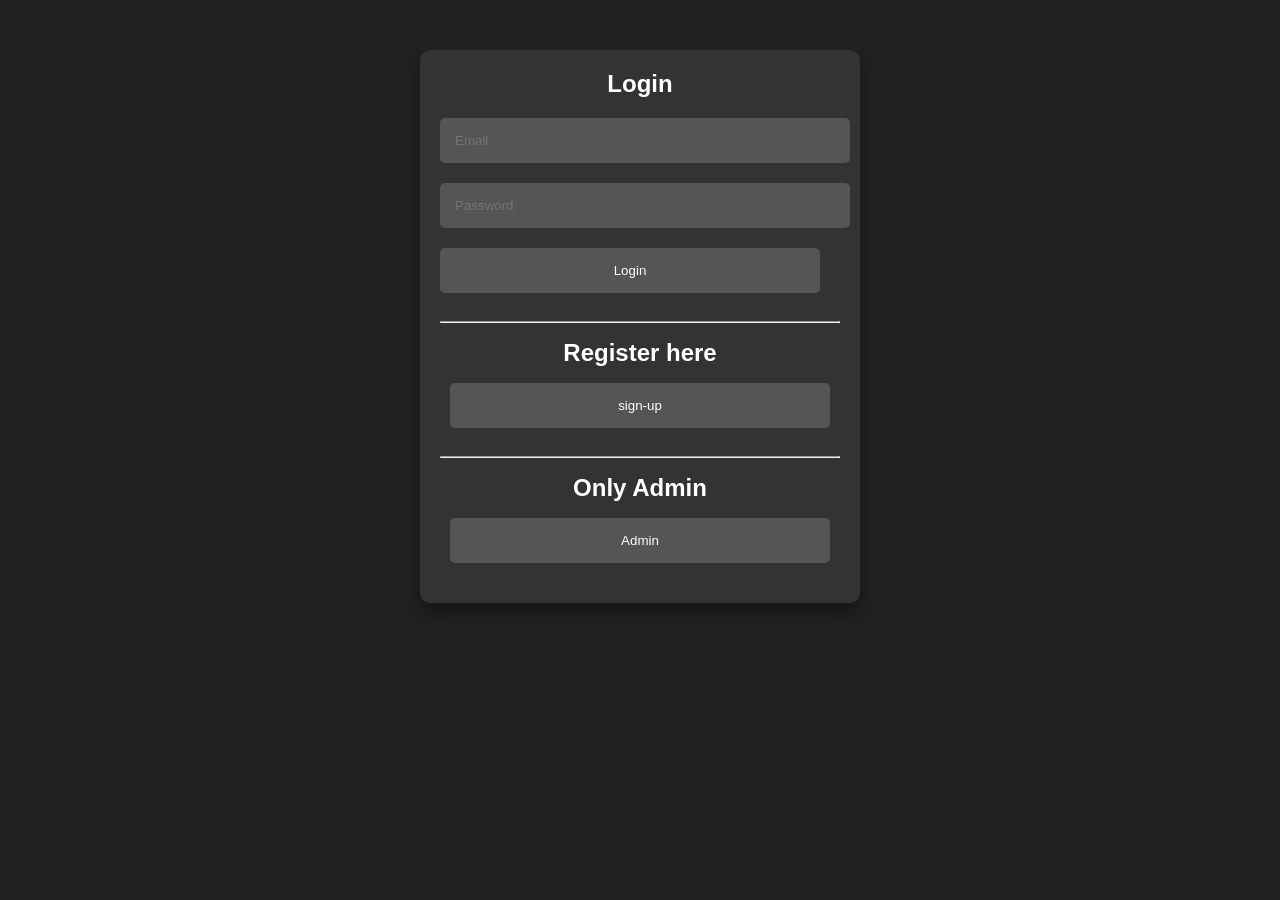
<file: index.html>
<!DOCTYPE html>
<html lang="en">
<head>
    <meta charset="UTF-8">
    <meta name="viewport" content="width=device-width, initial-scale=1.0">
    <title>Login</title>
    <link rel="stylesheet" href="index.css">
</head>
<body>
    <div class="container">
        <div class="row">
            <div class="col">
                <form id="loginForm">
                    <legend>Login</legend>
                    <input type="email" id="loginEmail" placeholder="Email" required><br>
                    <input type="password" id="loginPassword" placeholder="Password" required><br>
                    <button type="submit">Login</button>
                    <div id="loginMessage"></div>
                </form>
                <hr>
                <div class="container1">
                    <h1>Register here</h1>
                    <a href="./register.html" target="_blank"><button id="signup">sign-up</button></a>
                    <hr>
                    <h1>Only Admin</h1>
                    <a href="./admin.html" target="_blank"><button id="admin">Admin</button></a>
                </div>
            </div>
        </div>
    </div>
    <script src="index.js"></script>
</body>

</html>
</file>
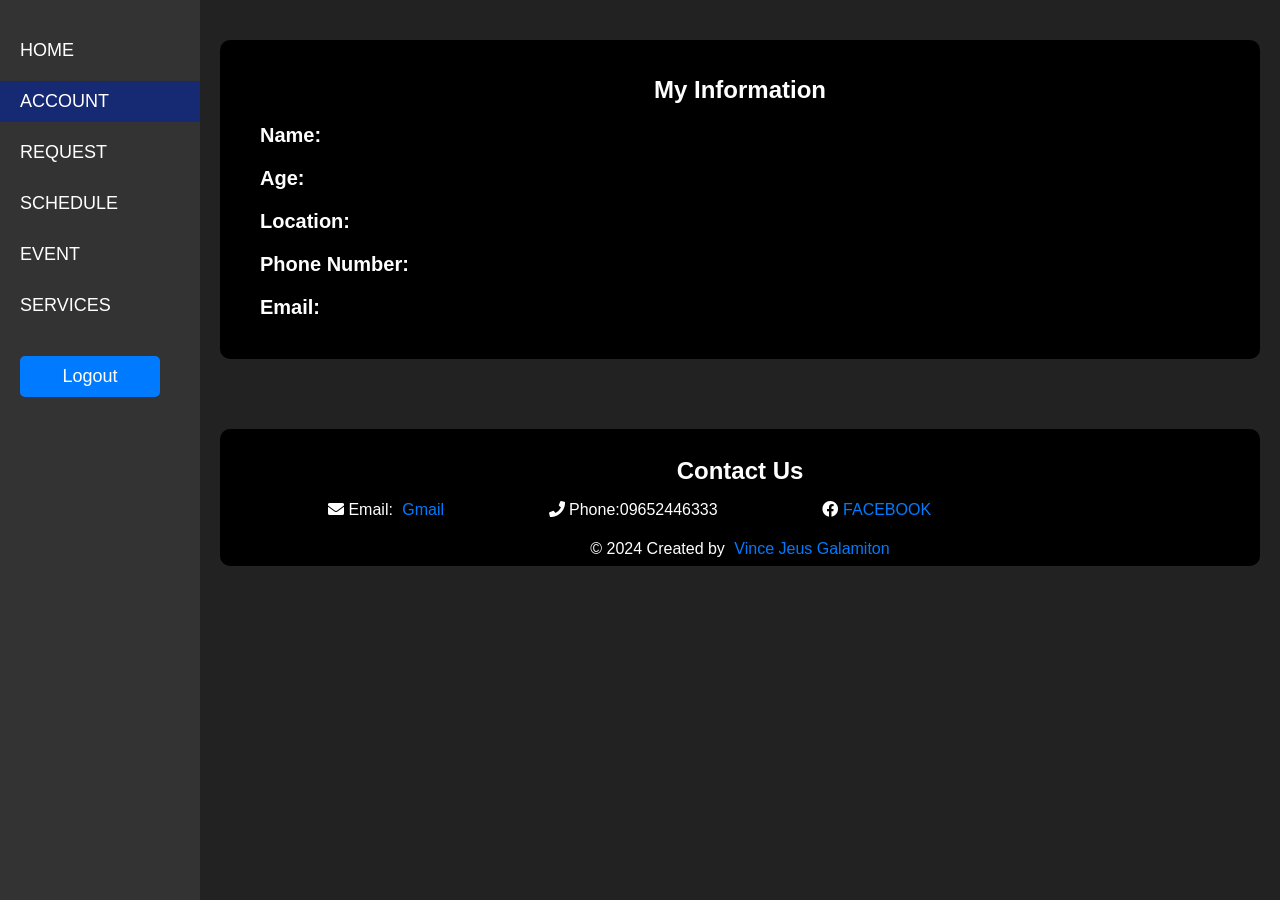
<file: account.html>
<!DOCTYPE html>
<html lang="en">

<head>
    <meta charset="UTF-8">
    <meta name="viewport" content="width=device-width, initial-scale=1.0">
    <title>Account</title>
    <link rel="stylesheet" href="index.css">
    <link rel="stylesheet" href="https://cdnjs.cloudflare.com/ajax/libs/font-awesome/5.15.4/css/all.min.css">
</head>

<body>
    <div class="side-nav">
        <a href="#" id="homeBtn" class="nav-link ">HOME</a>
        <a href="#" id="accountBtn" class="nav-link active">ACCOUNT</a>
        <a href="#" id="requestBtn" class="nav-link">REQUEST</a>
        <a href="#" id="scheduleBtn" class="nav-link">SCHEDULE</a>
        <a href="#" id="eventBtn" class="nav-link">EVENT</a>
        <a href="#" id="servicesBtn" class="nav-link">SERVICES</a>
        <a href="#" id="logoutBtn" class="nav-link logout">Logout</a>
    </div>

    <div class="content">
        <div class="content-information">
            <h1 class="information">My Information</h1>
            <div class="details">
                <label for="name" class="MyName">Name:</label>
                <span id="name"></span>
            </div>
            <div class="details">
                <label for="age" class="MyAge">Age:</label>
                <span id="age"></span>
            </div>
            <div class="details">
                <label for="location" class="MyLocation">Location:</label>
                <span id="location"></span>
            </div>
            <div class="details">
                <label for="phoneNumber" class="MyNumber">Phone Number:</label>
                <span id="phoneNumber"></span>
            </div>
            <div class="details">
                <label for="email" class="MyEmail">Email:</label>
                <span id="email"></span>
            </div>
        </div>
        <div class="contact-section">
            <h2 class="contactus">Contact Us</h2>
            <ul>
                <li><i class="fas fa-envelope"></i> Email: <a href="mailto:galamiton.vincejeus@gmail.com"
                        target="_blank">Gmail</a></li>
                <li><i class="fas fa-phone"></i> Phone:09652446333</li>
                <li><i class="fab fa-facebook"></i><a href="https://www.facebook.com/profile.php?id=100092391802135"
                        target="_blank">FACEBOOK</a></li>
            </ul>
            <div class="footer-content">
                <p class="year">&copy; 2024 Created by <a href="https://www.facebook.com/Darkcrow13/" class="link" target="_blank">Vince Jeus Galamiton</a></p>
        </div>
    </div>
    <script src="account.js"></script>
    <script src="home.js"></script>
</body>

</html>
</file>
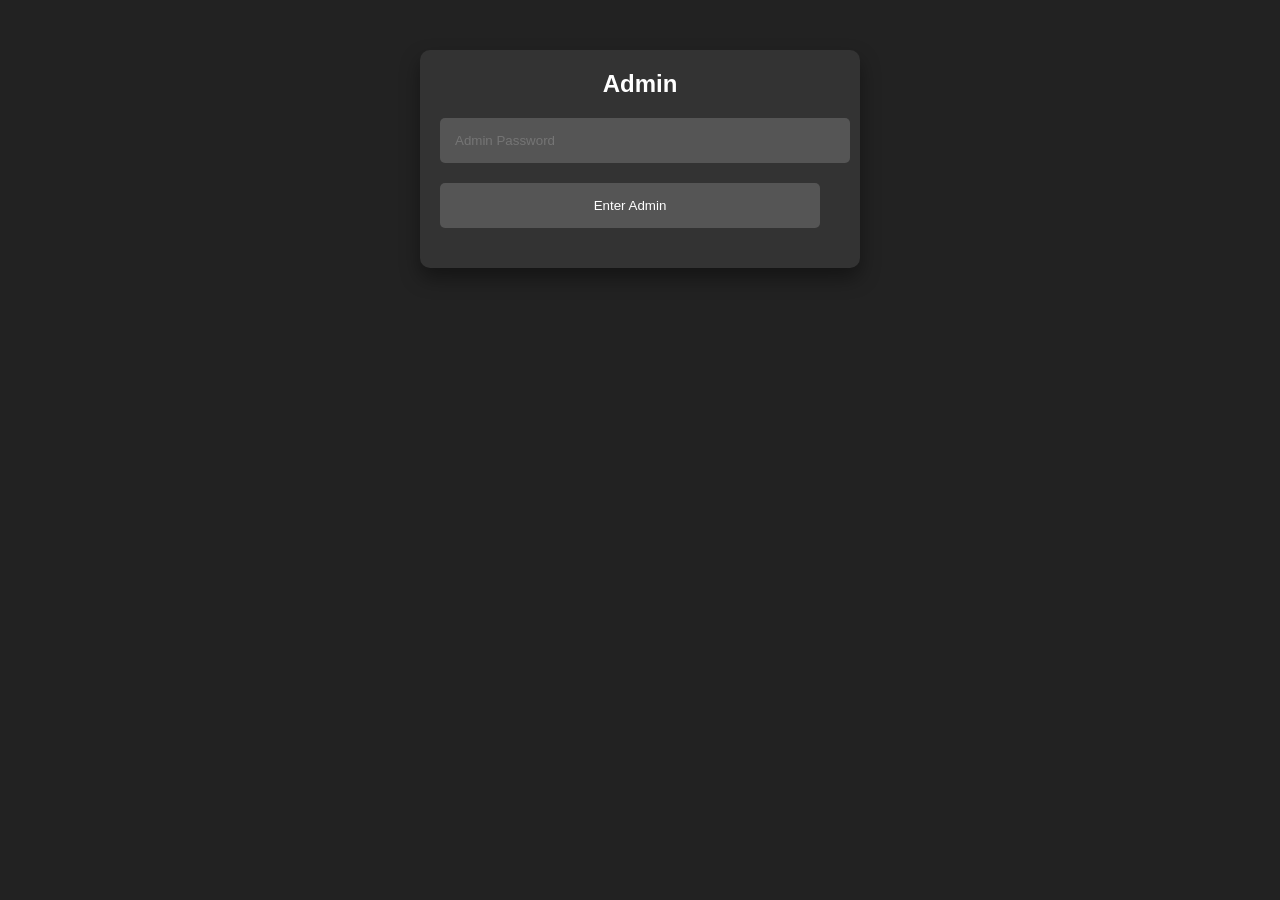
<file: admin.html>
<!DOCTYPE html>
<html lang="en">
<head>
    <meta charset="UTF-8">
    <meta name="viewport" content="width=device-width, initial-scale=1.0">
    <title>Admin</title>
    <link rel="stylesheet" href="index.css">
</head>
<body>
    <div class="container">
        <div class="row">
            <div class="col">
                <form id="adminForm">
                    <legend>Admin</legend>
                    <input type="password" id="adminPassword" placeholder="Admin Password" required><br>
                    <button type="submit">Enter Admin</button>
                </form>
            </div>
        </div>
    </div>
    
    <script src="admin.js"></script>
</body>
</html>
</file>
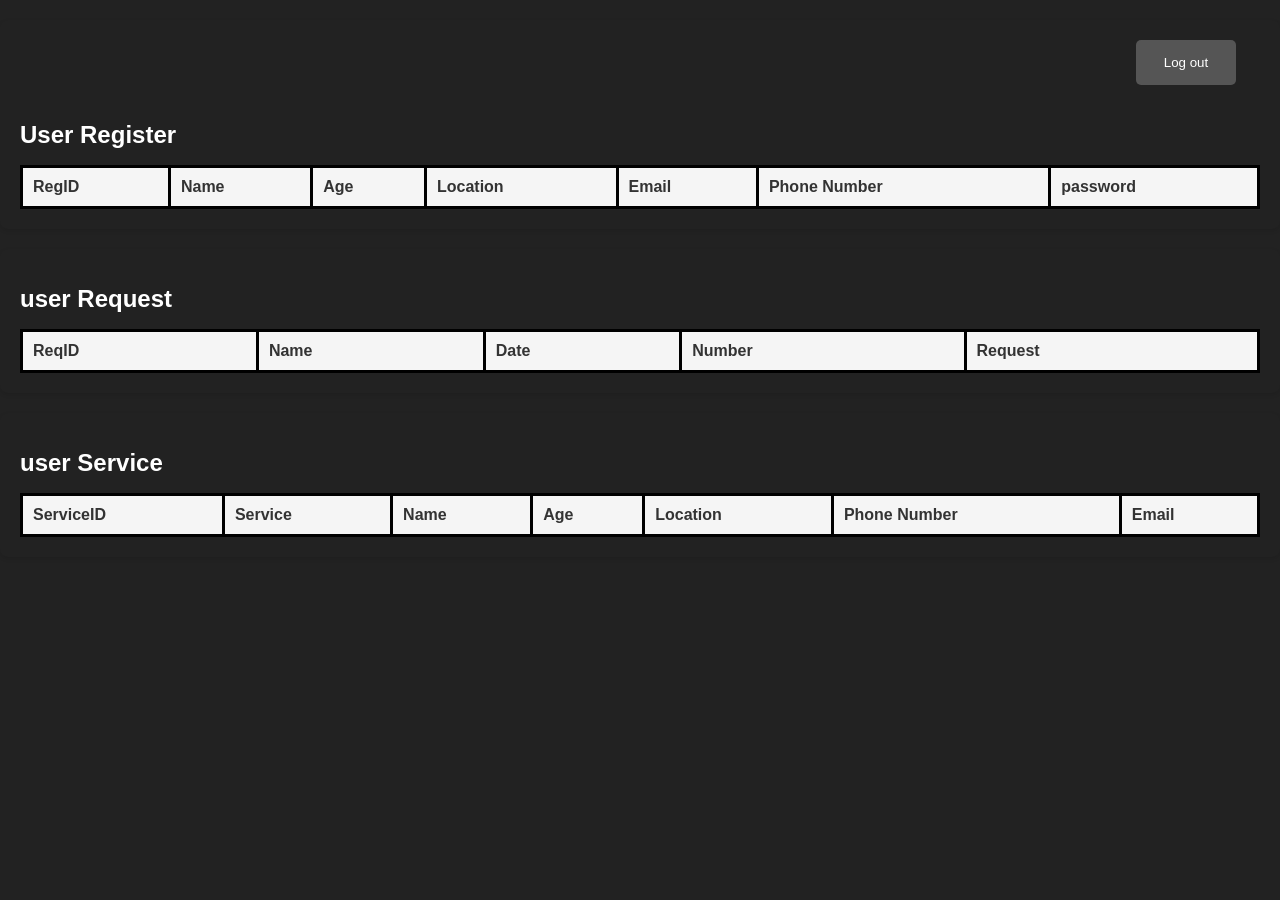
<file: adminform.html>
<!DOCTYPE html>
<html lang="en">

<head>
    <meta charset="UTF-8">
    <meta name="viewport" content="width=device-width, initial-scale=1.0">
    <title>Admin Panel</title>
    <link rel="stylesheet" href="index.css">
</head>

<body>
    <div class="table-container">
            <button class="logout" id="logoutBtn">Log out</button>
        <h1>User Register</h1>
        <table id="user-register">
            <thead>
                <tr>
                    <th>RegID</th>
                    <th>Name</th>
                    <th>Age</th>
                    <th>Location</th>
                    <th>Email</th>
                    <th>Phone Number</th>
                    <th>password</th>
                </tr>
            </thead>
            <tbody>

            </tbody>
        </table>
    </div>

    <div class="table-container">
        <h1>user Request</h1>
        <table id="user-request">
            <thead>
                <tr>
                    <th>ReqID</th>
                    <th>Name</th>
                    <th>Date</th>
                    <th>Number</th>
                    <th>Request</th>
                </tr>
            </thead>
            <tbody>

            </tbody>
        </table>
    </div>

    <div class="table-container">
        <h1>user Service</h1>
        <table id="user-service">
            <thead>
                <tr>
                    <th>ServiceID</th>
                    <th>Service</th>
                    <th>Name</th>
                    <th>Age</th>
                    <th>Location</th>
                    <th>Phone Number</th>
                    <th>Email</th>
                </tr>
            </thead>
            <tbody>

            </tbody>
        </table>
    </div>

    <script src="adminform.js"></script>
</body>

</html>
</file>
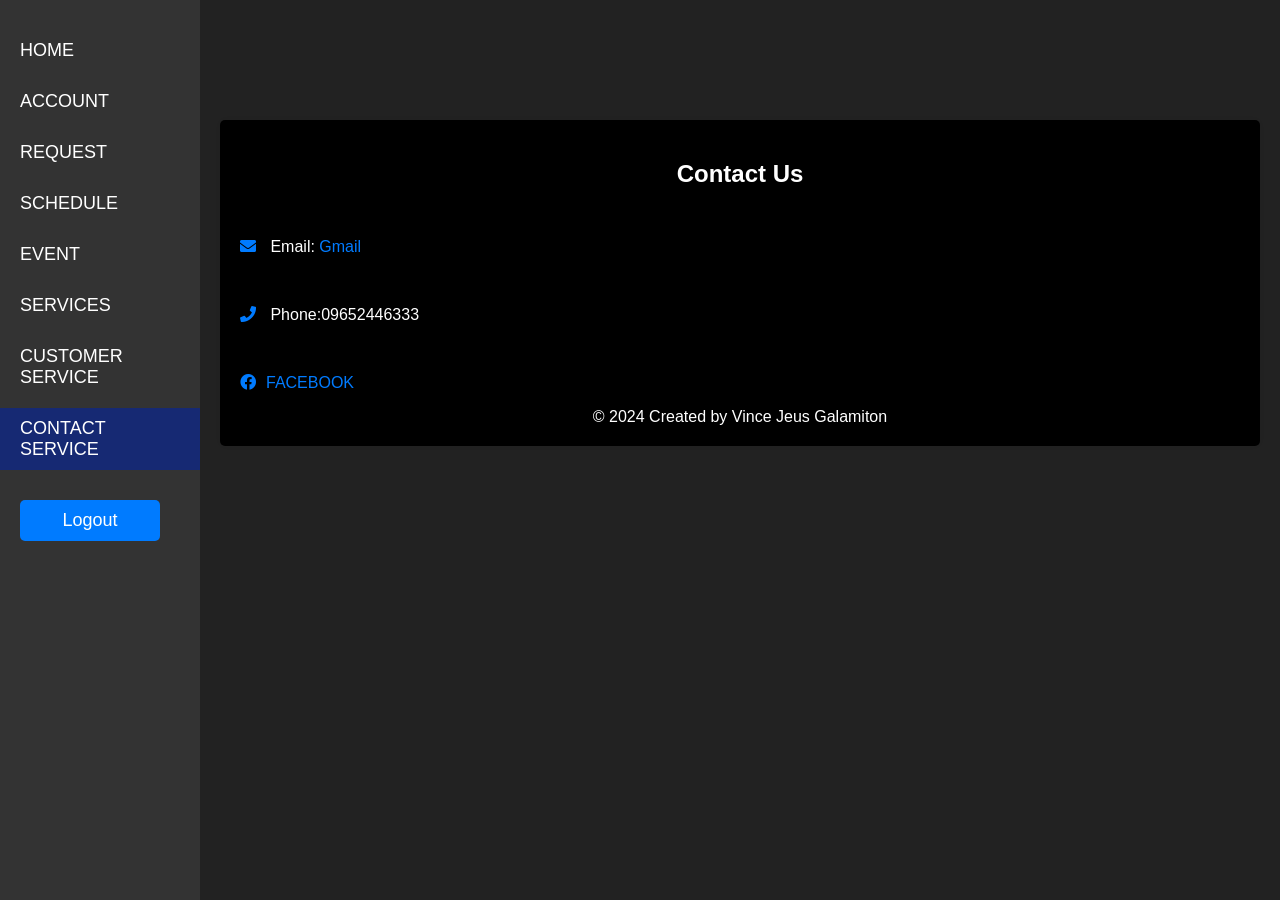
<file: contactservice.html>
<!DOCTYPE html>
<html lang="en">

<head>
    <meta charset="UTF-8">
    <meta name="viewport" content="width=device-width, initial-scale=1.0">
    <title>Service</title>
    <link rel="stylesheet" href="index.css">
    <link rel="stylesheet" href="https://cdnjs.cloudflare.com/ajax/libs/font-awesome/5.15.4/css/all.min.css">
</head>

<body>
    <div class="side-nav">
        <a href="#" id="homeBtn" class="nav-link ">HOME</a>
        <a href="#" id="accountBtn" class="nav-link">ACCOUNT</a>
        <a href="#" id="requestBtn" class="nav-link">REQUEST</a>
        <a href="#" id="scheduleBtn" class="nav-link">SCHEDULE</a>
        <a href="#" id="eventBtn" class="nav-link">EVENT</a>
        <a href="#" id="servicesBtn" class="nav-link">SERVICES</a>
        <a href="#" id="customerBtn" class="nav-link ">CUSTOMER SERVICE</a>
        <a href="#" id="contactBtn" class="nav-link active" >CONTACT SERVICE</a>
        <a href="#" id="logoutBtn" class="nav-link logout">Logout</a>
    </div>

    <div class="content">
       

        <div class="contact-section1">
            <h2>Contact Us</h2>
            <ul class="contact-service">
                <li><i class="fas fa-envelope"></i> Email: <a href="mailto:galamiton.vincejeus@gmail.com"
                        target="_blank">Gmail</a></li>
                <li><i class="fas fa-phone"></i> Phone:09652446333</li>
                <li><i class="fab fa-facebook"></i><a href="https://www.facebook.com/profile.php?id=100092391802135"
                        target="_blank">FACEBOOK</a></li>
            </ul>
            <div class="footer-content">
                <p class="year">&copy; 2024 Created by <a href="https://www.facebook.com/Darkcrow13/" class="link" target="_blank">Vince Jeus Galamiton</a></p>
        </div>
    </div>
    <div id="modal" class="modal">
        <div class="modal-content">
            <span class="close">&times;</span>
            <p id="confirmationMessage"></p>
        </div>
    </div>

    <script src="home1.js"></script>
</body>

</html>
</file>
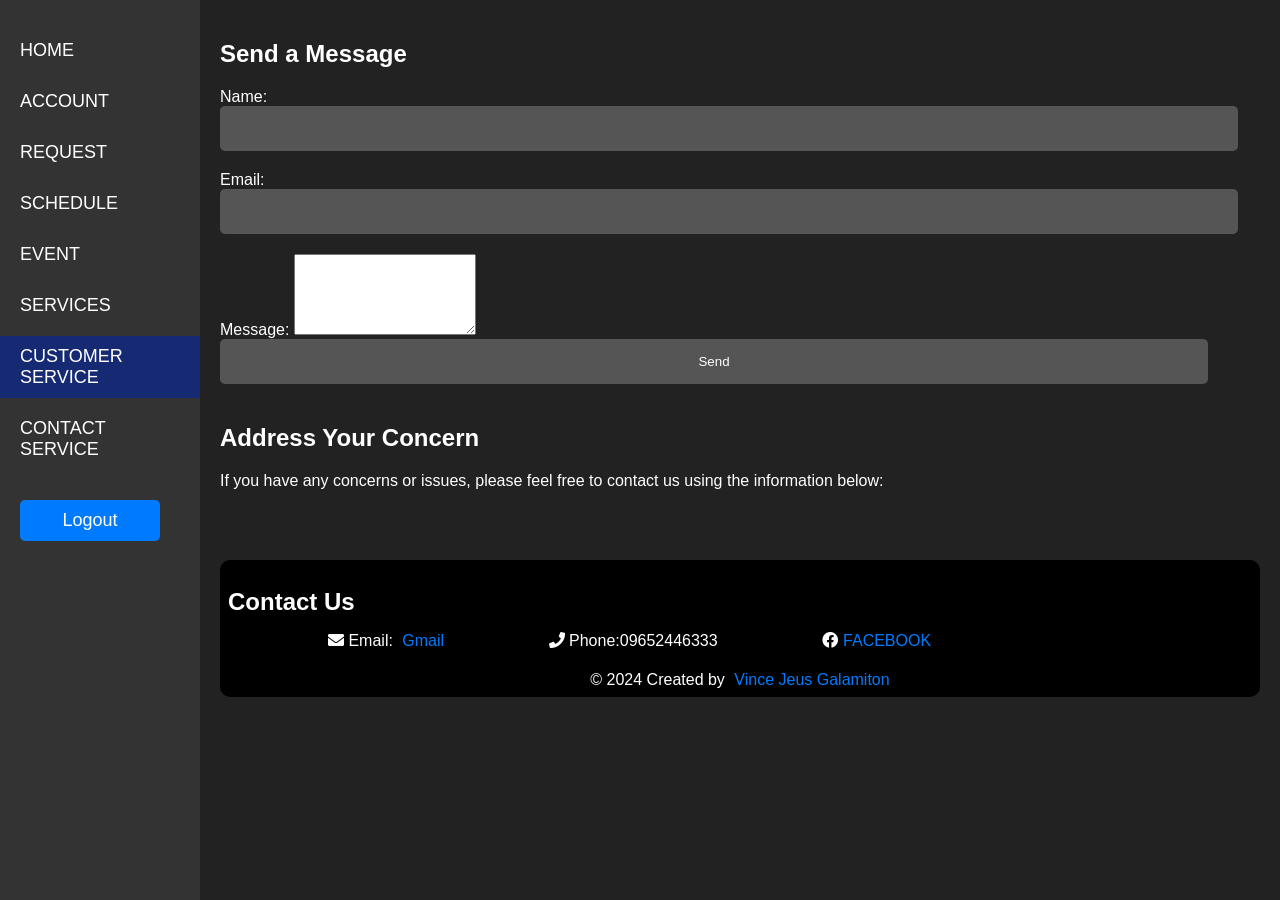
<file: customerservice.html>
<!DOCTYPE html>
<html lang="en">

<head>
    <meta charset="UTF-8">
    <meta name="viewport" content="width=device-width, initial-scale=1.0">
    <title>Service</title>
    <link rel="stylesheet" href="index.css">
    <link rel="stylesheet" href="https://cdnjs.cloudflare.com/ajax/libs/font-awesome/5.15.4/css/all.min.css">
</head>

<body>
    <div class="side-nav">
        <a href="#" id="homeBtn" class="nav-link ">HOME</a>
        <a href="#" id="accountBtn" class="nav-link">ACCOUNT</a>
        <a href="#" id="requestBtn" class="nav-link">REQUEST</a>
        <a href="#" id="scheduleBtn" class="nav-link">SCHEDULE</a>
        <a href="#" id="eventBtn" class="nav-link">EVENT</a>
        <a href="#" id="servicesBtn" class="nav-link">SERVICES</a>
        <a href="#" id="customerBtn" class="nav-link active">CUSTOMER SERVICE</a>
        <a href="#" id="contactBtn" class="nav-link " >CONTACT SERVICE</a>
        <a href="#" id="logoutBtn" class="nav-link logout">Logout</a>
    </div>

    <div class="content">
        <main>
            <h2>Send a Message</h2>
            <form id="contact-form" class="message-form"> 
                <label for="name">Name:</label>
                <input type="text" id="name" name="name" required>
                <label for="email">Email:</label>
                <input type="email" id="email" name="email" required>
                <label for="message">Message:</label> 
                <textarea id="message" name="message" rows="5" required></textarea>
                <button type="submit">Send</button>
            </form>
            <h2>Address Your Concern</h2>
            <p>If you have any concerns or issues, please feel free to contact us using the information below:</p>
        </main>

        <div class="contact-section">
            <h2>Contact Us</h2>
            <ul>
                <li><i class="fas fa-envelope"></i> Email: <a href="mailto:galamiton.vincejeus@gmail.com"
                        target="_blank">Gmail</a></li>
                <li><i class="fas fa-phone"></i> Phone:09652446333</li>
                <li><i class="fab fa-facebook"></i><a href="https://www.facebook.com/profile.php?id=100092391802135"
                        target="_blank">FACEBOOK</a></li>
            </ul>
            <div class="footer-content">
                <p class="year">&copy; 2024 Created by <a href="https://www.facebook.com/Darkcrow13/" class="link" target="_blank">Vince Jeus Galamiton</a></p>
        </div>
    </div>
    <div id="modal" class="modal">
        <div class="modal-content">
            <span class="close">&times;</span>
            <p id="confirmationMessage"></p>
        </div>
    </div>

    <script src="home1.js"></script>
    <script src="customerservice.js"></script>
</body>

</html>
</file>
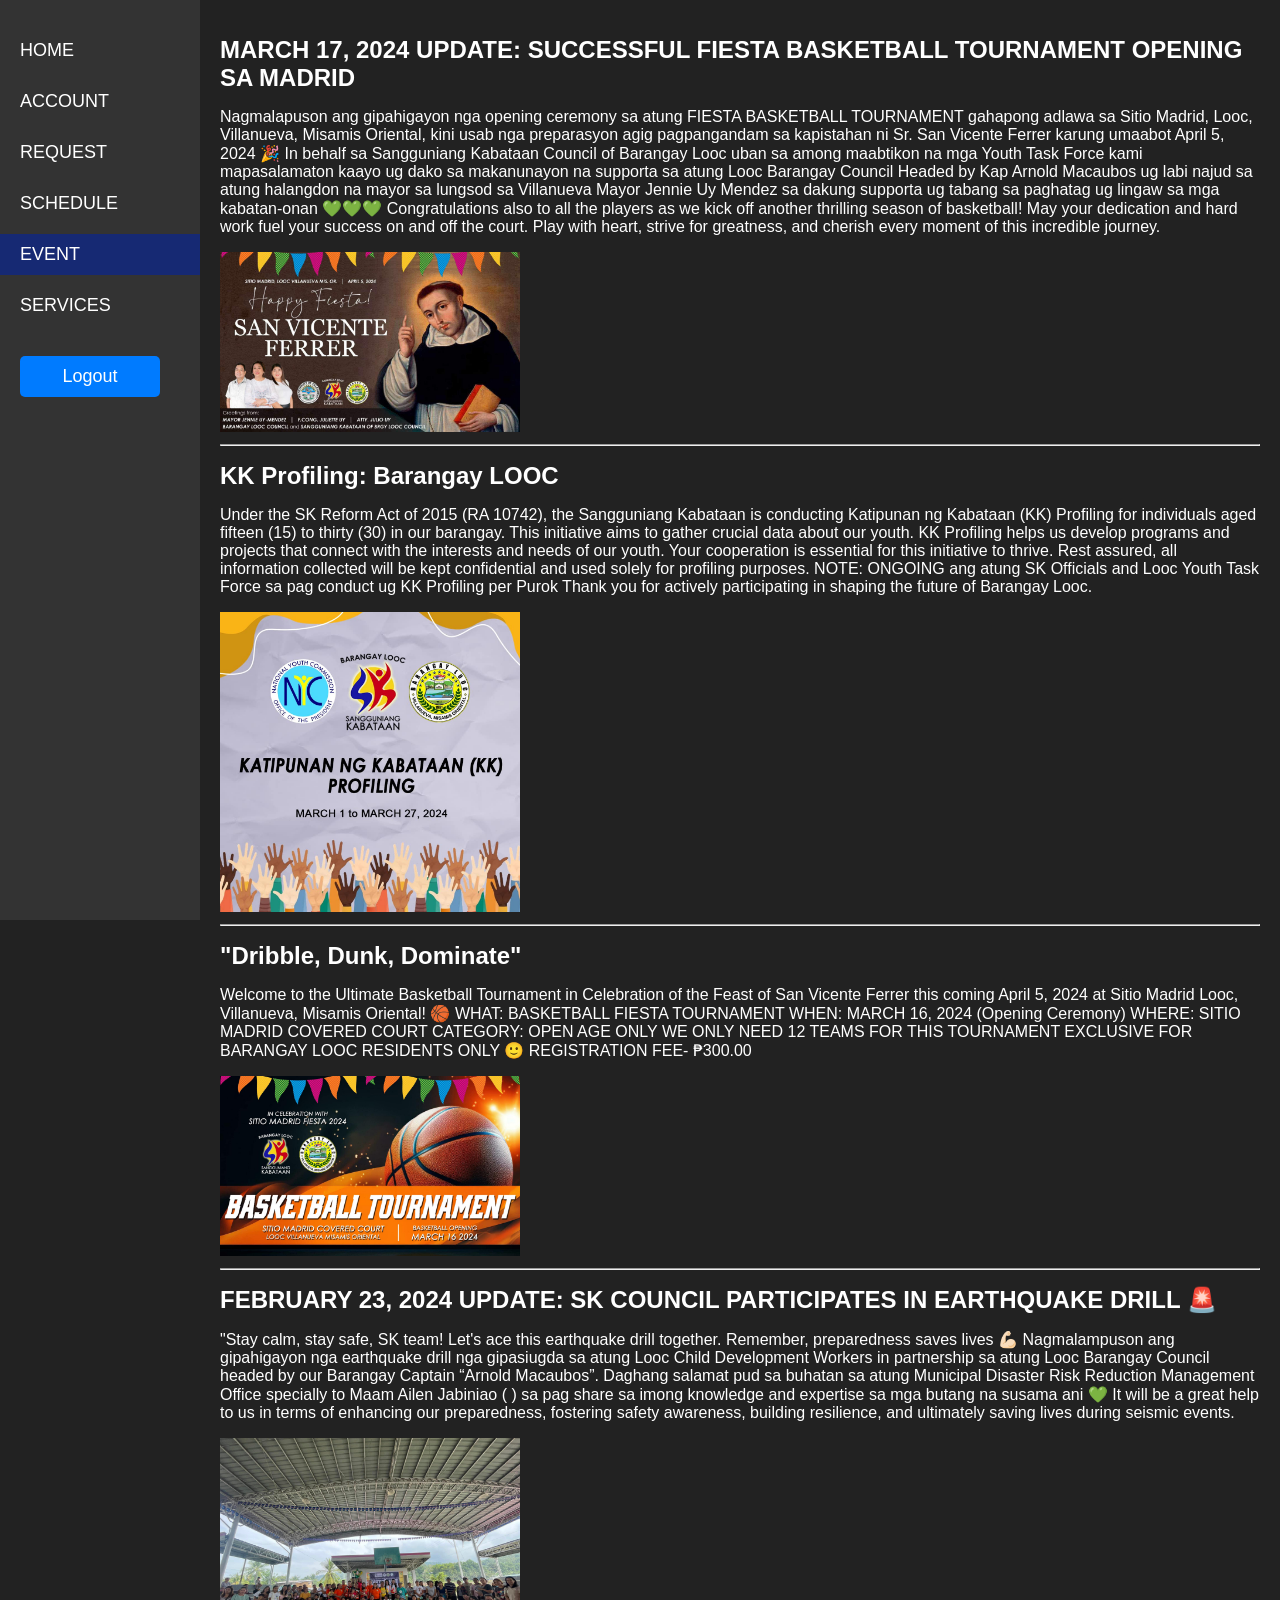
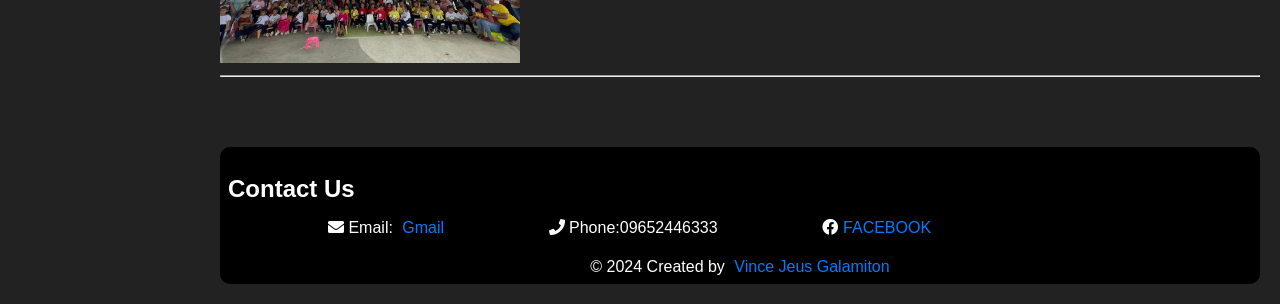
<file: event.html>
<!DOCTYPE html>
<html lang="en">

<head>
    <meta charset="UTF-8">
    <meta name="viewport" content="width=device-width, initial-scale=1.0">
    <title>Event</title>
    <link rel="stylesheet" href="index.css">
    <link rel="stylesheet" href="https://cdnjs.cloudflare.com/ajax/libs/font-awesome/5.15.4/css/all.min.css">
</head>

<body>
    <div class="side-nav">
        <a href="#" id="homeBtn" class="nav-link ">HOME</a>
        <a href="#" id="accountBtn" class="nav-link">ACCOUNT</a>
        <a href="#" id="requestBtn" class="nav-link">REQUEST</a>
        <a href="#" id="scheduleBtn" class="nav-link">SCHEDULE</a>
        <a href="#" id="eventBtn" class="nav-link active">EVENT</a>
        <a href="#" id="servicesBtn" class="nav-link">SERVICES</a>
        <a href="#" id="logoutBtn" class="nav-link logout">Logout</a>
    </div>

    <div class="content">
        <div class="row">
            <div class="col-txt">
                <h1>MARCH 17, 2024 UPDATE: SUCCESSFUL FIESTA BASKETBALL TOURNAMENT OPENING SA MADRID</h1>
                <p class="context">
                    Nagmalapuson ang gipahigayon nga opening ceremony sa atung FIESTA BASKETBALL TOURNAMENT gahapong adlawa sa Sitio Madrid, Looc, Villanueva, Misamis Oriental, kini usab nga preparasyon agig pagpangandam sa kapistahan ni Sr. San Vicente Ferrer karung umaabot April 5, 2024 🎉 In behalf sa Sangguniang Kabataan Council of Barangay Looc uban sa among maabtikon na mga Youth Task Force kami mapasalamaton kaayo ug dako sa makanunayon na supporta sa atung Looc Barangay Council Headed by Kap Arnold Macaubos ug labi najud sa atung halangdon na mayor sa lungsod sa Villanueva Mayor Jennie Uy Mendez sa dakung supporta ug tabang sa paghatag ug lingaw sa mga kabatan-onan 💚💚💚 Congratulations also to all the players as we kick off another thrilling season of basketball! May your dedication and hard work fuel your success on and off the court. Play with heart, strive for greatness, and cherish every moment of this incredible journey.
                </p>
            </div>
            <div class="col-img">
                <img src="event1.jpg" alt="Event 1">
            </div>
        </div><hr>

        <div class="row">
            <div class="col-txt">
                <h1>KK Profiling: Barangay LOOC</h1>
                <p class="context">
                    Under the SK Reform Act of 2015 (RA 10742), the Sangguniang Kabataan is conducting Katipunan ng Kabataan (KK) Profiling for individuals aged fifteen (15) to thirty (30) in our barangay. This initiative aims to gather crucial data about our youth. KK Profiling helps us develop programs and projects that connect with the interests and needs of our youth. Your cooperation is essential for this initiative to thrive. Rest assured, all information collected will be kept confidential and used solely for profiling purposes. NOTE: ONGOING ang atung SK Officials and Looc Youth Task Force sa pag conduct ug KK Profiling per Purok Thank you for actively participating in shaping the future of Barangay Looc.
                </p>
            </div>
            <div class="col-img">
                <img src="event2.jpg" alt="Event 2">
            </div>
        </div><hr>

        <div class="row">
            <div class="col-txt">
                <h1>"Dribble, Dunk, Dominate"</h1>
                <p class="context">
                    Welcome to the Ultimate Basketball Tournament in Celebration of the Feast of San Vicente Ferrer this coming April 5, 2024 at Sitio Madrid Looc, Villanueva, Misamis Oriental! 🏀 WHAT: BASKETBALL FIESTA TOURNAMENT WHEN: MARCH 16, 2024 (Opening Ceremony) WHERE: SITIO MADRID COVERED COURT CATEGORY: OPEN AGE ONLY WE ONLY NEED 12 TEAMS FOR THIS TOURNAMENT EXCLUSIVE FOR BARANGAY LOOC RESIDENTS ONLY 🙂 REGISTRATION FEE- ₱300.00
                </p>
            </div>
            <div class="col-img">
                <img src="event3.jpg" alt="Event 3">
            </div>
        </div><hr>

        <div class="row">
            <div class="col-txt">
                <h1>FEBRUARY 23, 2024 UPDATE: SK COUNCIL PARTICIPATES IN EARTHQUAKE DRILL 🚨</h1>
                <p class="context">
                    "Stay calm, stay safe, SK team! Let's ace this earthquake drill together. Remember, preparedness saves lives 💪🏻 Nagmalampuson ang gipahigayon nga earthquake drill nga gipasiugda sa atung Looc Child Development Workers in partnership sa atung Looc Barangay Council headed by our Barangay Captain “Arnold Macaubos”. Daghang salamat pud sa buhatan sa atung Municipal Disaster Risk Reduction Management Office specially to Maam Ailen Jabiniao ( ) sa pag share sa imong knowledge and expertise sa mga butang na susama ani 💚 It will be a great help to us in terms of enhancing our preparedness, fostering safety awareness, building resilience, and ultimately saving lives during seismic events.
                </p>
            </div>
            <div class="col-img">
                <img src="event4.jpg" alt="Event 4">
            </div>
        </div><hr>
        <div class="contact-section">
            <h2>Contact Us</h2>
            <ul>
                <li><i class="fas fa-envelope"></i> Email: <a href="mailto:galamiton.vincejeus@gmail.com" target="_blank">Gmail</a></li>
                <li><i class="fas fa-phone"></i> Phone:09652446333</li>
                <li><i class="fab fa-facebook"></i><a href="https://www.facebook.com/profile.php?id=100092391802135" target="_blank">FACEBOOK</a></li>
            </ul>
            <div class="footer-content">
                <p class="year">&copy; 2024 Created by <a href="https://www.facebook.com/Darkcrow13/" class="link" target="_blank">Vince Jeus Galamiton</a></p>
        </div>
    </div>
    <script src="home.js"></script>
</body>

</html>
</file>
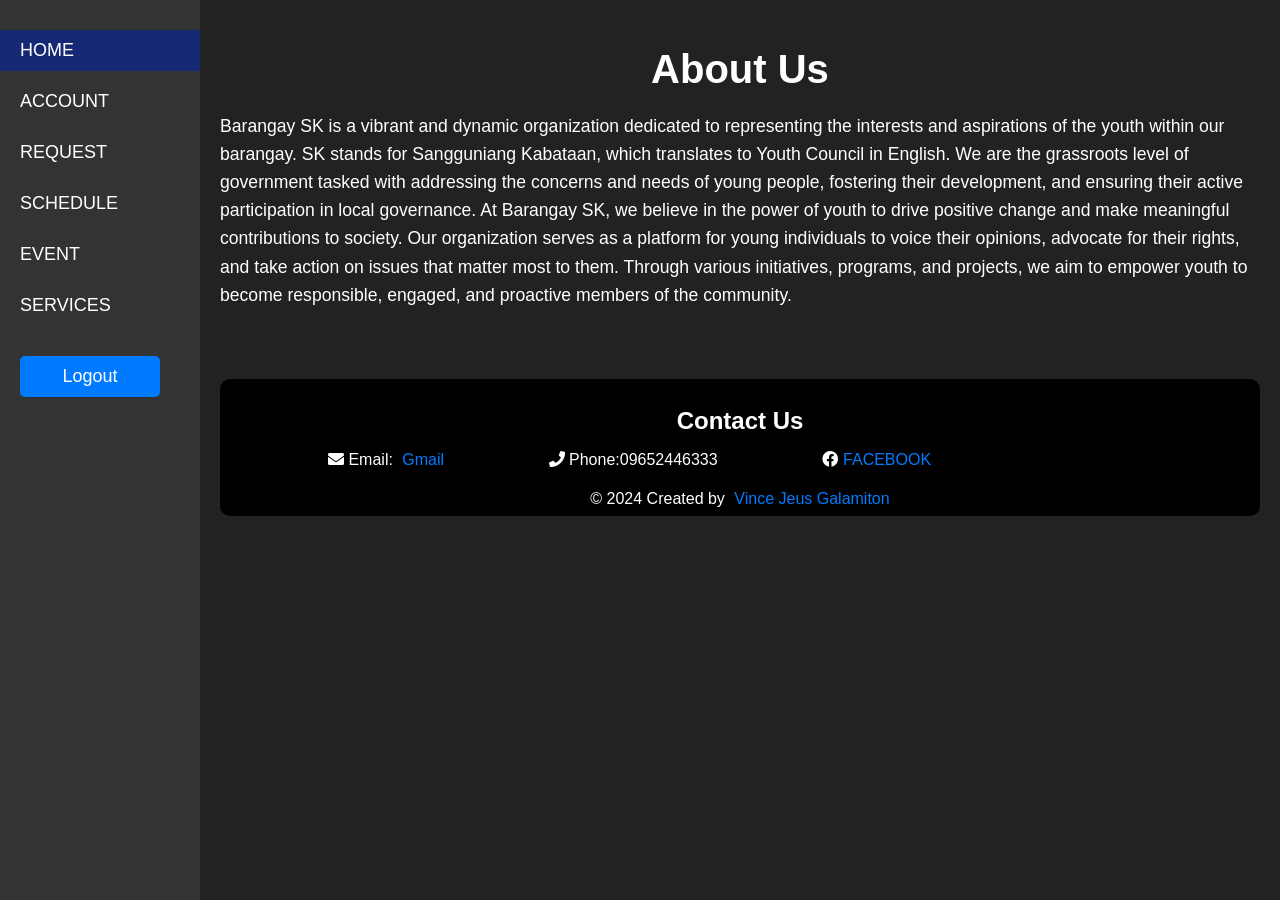
<file: home.html>
<!DOCTYPE html>
<html lang="en">

<head>
    <meta charset="UTF-8">
    <meta name="viewport" content="width=device-width, initial-scale=1.0">
    <title>Home</title>
    <link rel="stylesheet" href="index.css">
    <link rel="stylesheet" href="https://cdnjs.cloudflare.com/ajax/libs/font-awesome/5.15.4/css/all.min.css">
</head>

<body>
    <div class="side-nav">
        <a href="#" id="homeBtn" class="nav-link active">HOME</a>
        <a href="#" id="accountBtn" class="nav-link">ACCOUNT</a>
        <a href="#" id="requestBtn" class="nav-link">REQUEST</a>
        <a href="#" id="scheduleBtn" class="nav-link">SCHEDULE</a>
        <a href="#" id="eventBtn" class="nav-link">EVENT</a>
        <a href="#" id="servicesBtn" class="nav-link">SERVICES</a>
        <a href="#" id="logoutBtn" class="nav-link logout">Logout</a>
    </div>

    <div class="content">
        <h1 class="aboutus">About Us </h1>
        <p class="about-content">Barangay SK is a vibrant and dynamic organization dedicated to representing the
            interests and aspirations of the youth within our barangay. SK stands for Sangguniang Kabataan, which
            translates to Youth Council in English. We are the grassroots level of government tasked with addressing the
            concerns and needs of young people, fostering their development, and ensuring their active participation in
            local governance.

            At Barangay SK, we believe in the power of youth to drive positive change and make meaningful contributions
            to society. Our organization serves as a platform for young individuals to voice their opinions, advocate
            for their rights, and take action on issues that matter most to them. Through various initiatives, programs,
            and projects, we aim to empower youth to become responsible, engaged, and proactive members of the
            community.</p>
        <div class="contact-section">
            <h2 class="contact">Contact Us</h2>
            <ul>
                <li><i class="fas fa-envelope"></i> Email: <a href="mailto:galamiton.vincejeus@gmail.com" target="_blank">Gmail</a></li>
                <li><i class="fas fa-phone"></i> Phone:09652446333</li>
                <li><i class="fab fa-facebook"></i><a href="https://www.facebook.com/profile.php?id=100092391802135" target="_blank">FACEBOOK</a></li>
            </ul>
            <div class="footer-content">
                <p class="year">&copy; 2024 Created by <a href="https://www.facebook.com/Darkcrow13/" class="link" target="_blank">Vince Jeus Galamiton</a></p>
        </div>
    </div>
    <script src="home.js"></script>
</body>

</html>
</file>
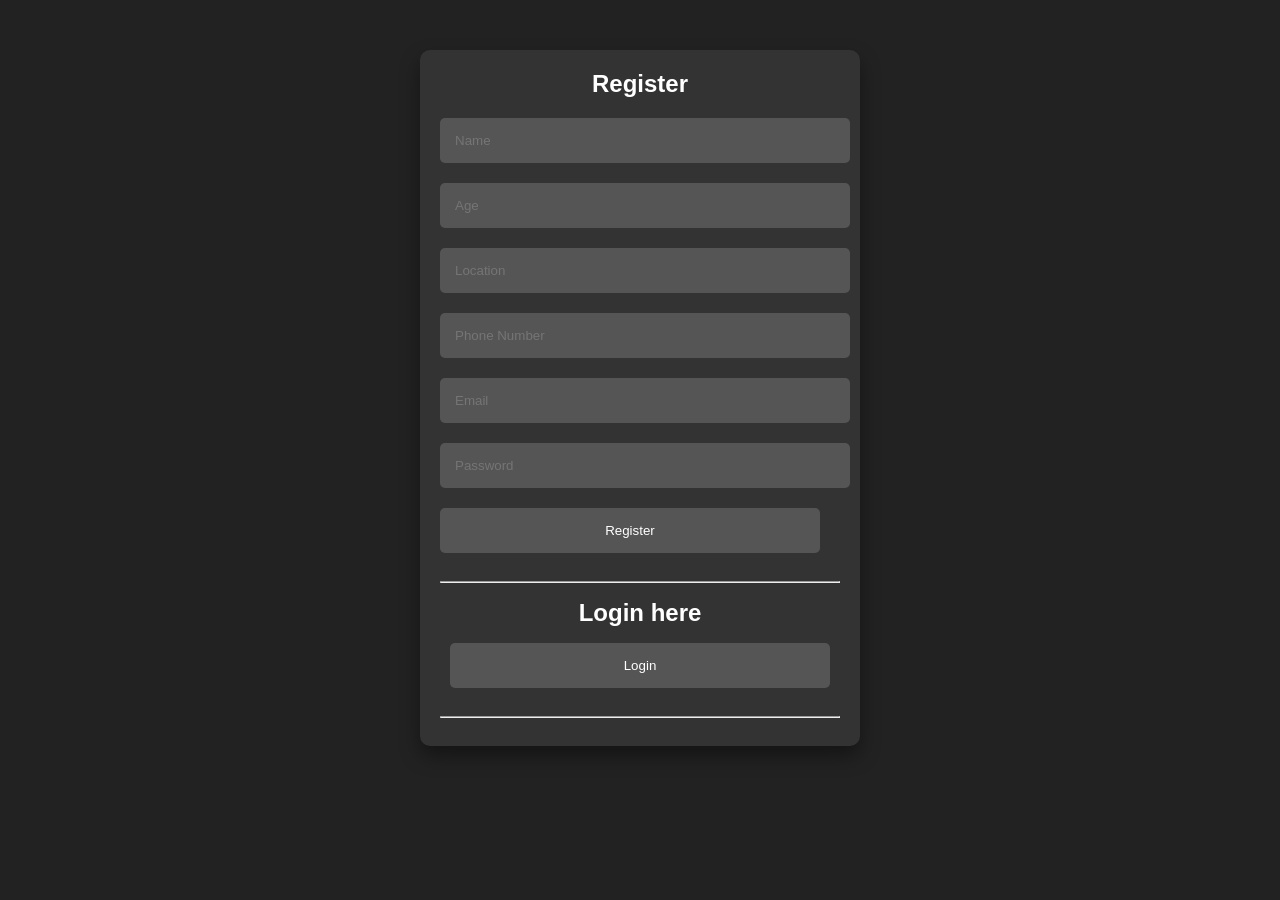
<file: register.html>
<!DOCTYPE html>
<html lang="en">
<head>
    <meta charset="UTF-8">
    <meta name="viewport" content="width=device-width, initial-scale=1.0">
    <title>Register</title>
    <link rel="stylesheet" href="index.css">
</head>
<body>
    <div class="container">
        <div class="row">
            <div class="col">
                <form id="registerForm">
                    <legend>Register</legend>
                    <input type="name" id="registerName" placeholder="Name" required><br>
                    <input type="age" id="registerAge" placeholder="Age" required><br>
                    <input type="location" id="registerLocation" placeholder="Location" required><br>
                    <input type="phone" id="registerPhoneNumber" placeholder="Phone Number" required><br>
                    <input type="email" id="registerEmail" placeholder="Email" required><br>
                    <input type="password" id="registerPassword" placeholder="Password" required><br>
                    <div id="passwordMessage"></div>
                    <button type="submit">Register</button>
                    <div id="registerMessage"></div>
                </form>
                <div class="container1">
                    <hr>
                    <h1>Login here</h1>
                    <a href="./index.html"><button id="login">Login</button></a>
                    <hr>
                </div>
            </div>
        </div>
    </div>
    
    <script src="register.js"></script>
</body>
</html>
</file>
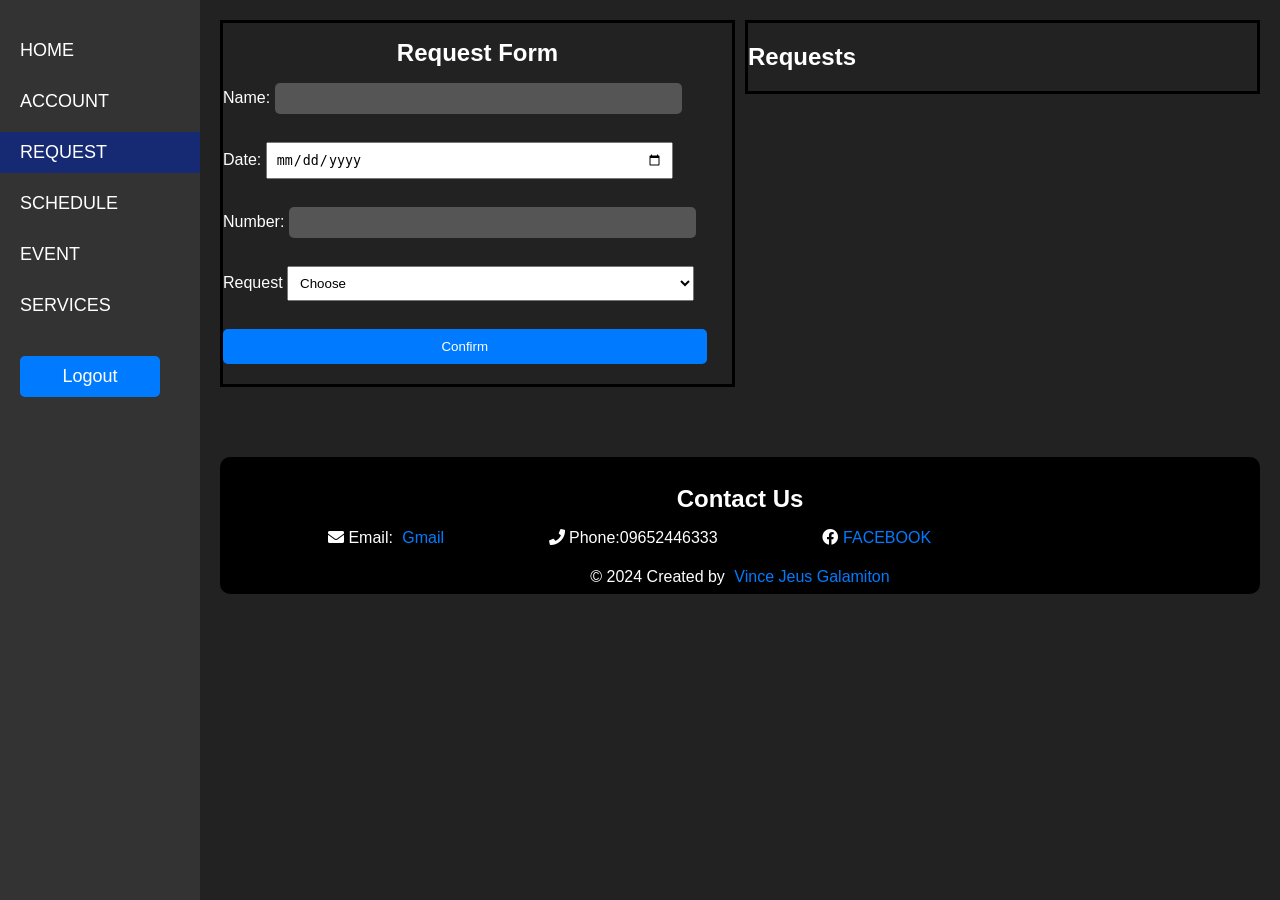
<file: request.html>
<!DOCTYPE html>
<html lang="en">

<head>
    <meta charset="UTF-8">
    <meta name="viewport" content="width=device-width, initial-scale=1.0">
    <title>Request</title>
    <link rel="stylesheet" href="index.css">
    <link rel="stylesheet" href="https://cdnjs.cloudflare.com/ajax/libs/font-awesome/5.15.4/css/all.min.css">
</head>

<body>
    <div class="side-nav">
        <a href="#" id="homeBtn" class="nav-link ">HOME</a>
        <a href="#" id="accountBtn" class="nav-link">ACCOUNT</a>
        <a href="#" id="requestBtn" class="nav-link active">REQUEST</a>
        <a href="#" id="scheduleBtn" class="nav-link">SCHEDULE</a>
        <a href="#" id="eventBtn" class="nav-link">EVENT</a>
        <a href="#" id="servicesBtn" class="nav-link">SERVICES</a>
        <a href="#" id="logoutBtn" class="nav-link logout">Logout</a>
    </div>

    <body>
        <div class="content">
            <div class="container-request">
                <div class="request-form">
                    <h1 class="requestform">Request Form</h1>
                    <form id="requestForm">
                        <label for="name">Name:</label>
                        <input type="text" id="name" required><br><br>
                        <label for="datetime">Date:</label>
                        <input type="date" id="date" required><br><br>
                        <label for="number">Number:</label>
                        <input type="number" id="number" required><br><br>
                        <label for="scroll">Request</label>
                        <select id="scroll">
                            <option value="choose">Choose</option>
                            <option value="stage">Stage</option>
                            <option value="court">Court</option>
                            <option value="basketball">Basketball</option>
                            <option value="volleyball">Volleyball</option>
                        </select><br><br>
                        <button type="button" id="confirmButton">Confirm</button>
                    </form>
                </div>
                <div class="request-list">
                    <h2>Requests</h2>
                    <ol id="requestList" class="requestformlist"></ol>
                </div>
            </div>
            <div class="contact-section">
                <h2 class="contactus">Contact Us</h2>
                <ul>
                    <li><i class="fas fa-envelope"></i> Email: <a href="mailto:galamiton.vincejeus@gmail.com"
                            target="_blank">Gmail</a></li>
                    <li><i class="fas fa-phone"></i> Phone:09652446333</li>
                    <li><i class="fab fa-facebook"></i><a href="https://www.facebook.com/profile.php?id=100092391802135"
                            target="_blank">FACEBOOK</a></li>
                </ul>
                <div class="footer-content">
                    <p class="year">&copy; 2024 Created by <a href="https://www.facebook.com/Darkcrow13/" class="link" target="_blank">Vince Jeus Galamiton</a></p>
            </div>
        </div>
        
        <script src="request.js"></script>
        <script src="home.js"></script>
    </body>

</html>
</file>
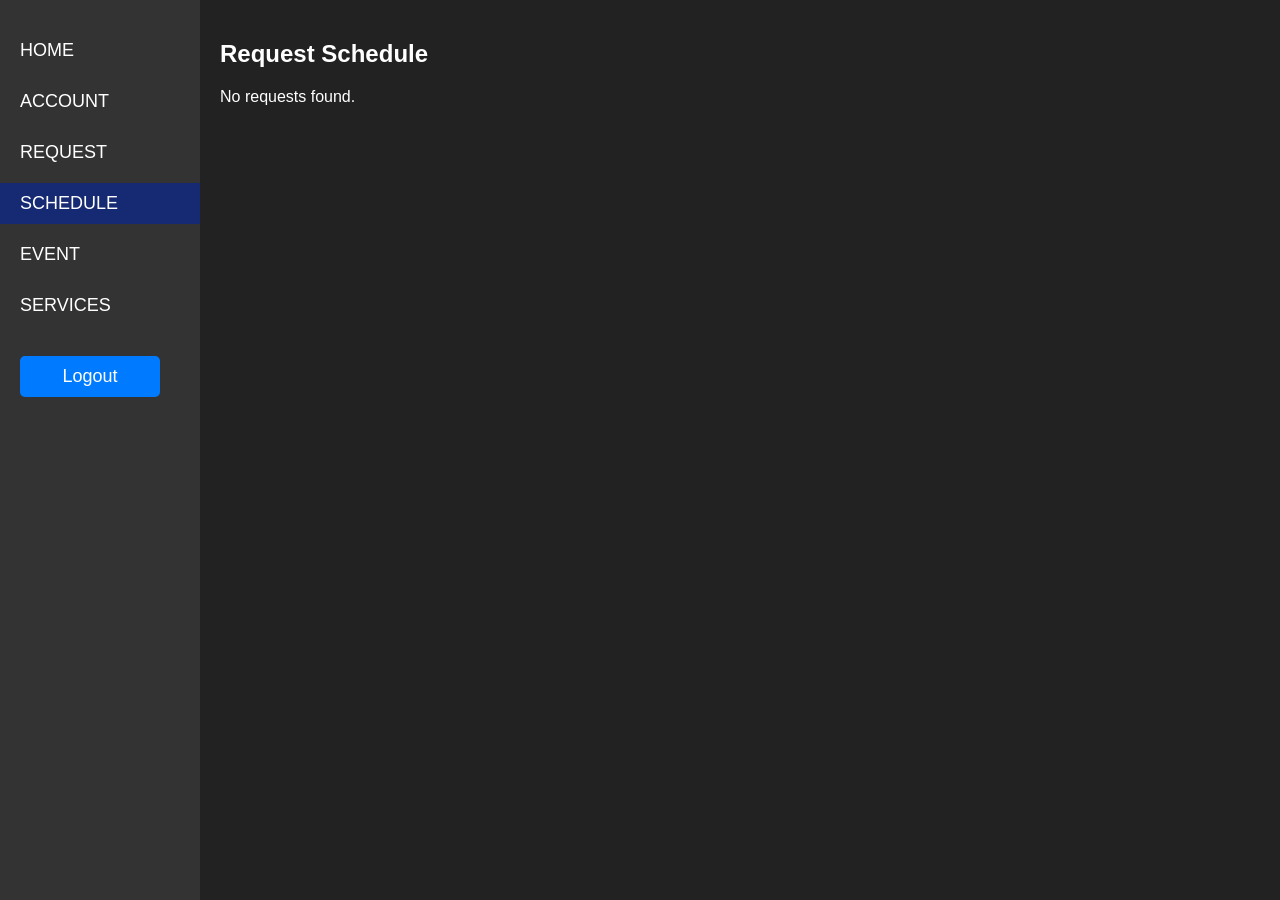
<file: schedule.html>
<!DOCTYPE html>
<html lang="en">

<head>
    <meta charset="UTF-8">
    <meta name="viewport" content="width=device-width, initial-scale=1.0">
    <title>Schedule</title>
    <link rel="stylesheet" href="index.css">
    <link rel="stylesheet" href="https://cdnjs.cloudflare.com/ajax/libs/font-awesome/5.15.4/css/all.min.css">
</head>

<body>
    <div class="side-nav">
        <a href="#" id="homeBtn" class="nav-link ">HOME</a>
        <a href="#" id="accountBtn" class="nav-link">ACCOUNT</a>
        <a href="#" id="requestBtn" class="nav-link">REQUEST</a>
        <a href="#" id="scheduleBtn" class="nav-link active">SCHEDULE</a>
        <a href="#" id="eventBtn" class="nav-link">EVENT</a>
        <a href="#" id="servicesBtn" class="nav-link">SERVICES</a>
        <a href="#" id="logoutBtn" class="nav-link logout">Logout</a>
    </div>

    <div class="content">
        <h2>Request Schedule</h2>
        <div id="schedule-container" class="schedule-container">
            <table id="schedule-table" class="schedule-table">
            </table>
            <div class="contact-section">
                <h2>Contact Us</h2>
                <ul>
                    <li><i class="fas fa-envelope"></i> Email: <a href="mailto:galamiton.vincejeus@gmail.com"
                            target="_blank">Gmail</a></li>
                    <li><i class="fas fa-phone"></i> Phone:09652446333</li>
                    <li><i class="fab fa-facebook"></i><a href="https://www.facebook.com/profile.php?id=100092391802135"
                            target="_blank">FACEBOOK</a></li>
                </ul>
                <div class="footer-content">
                    <p class="year">&copy; 2024 Created by <a href="https://www.facebook.com/Darkcrow13/" class="link" target="_blank">Vince Jeus Galamiton</a></p>
            </div>
        </div>
    </div>
    <script src="schedule.js"></script>
    <script src="home.js"></script>

</body>
</file>
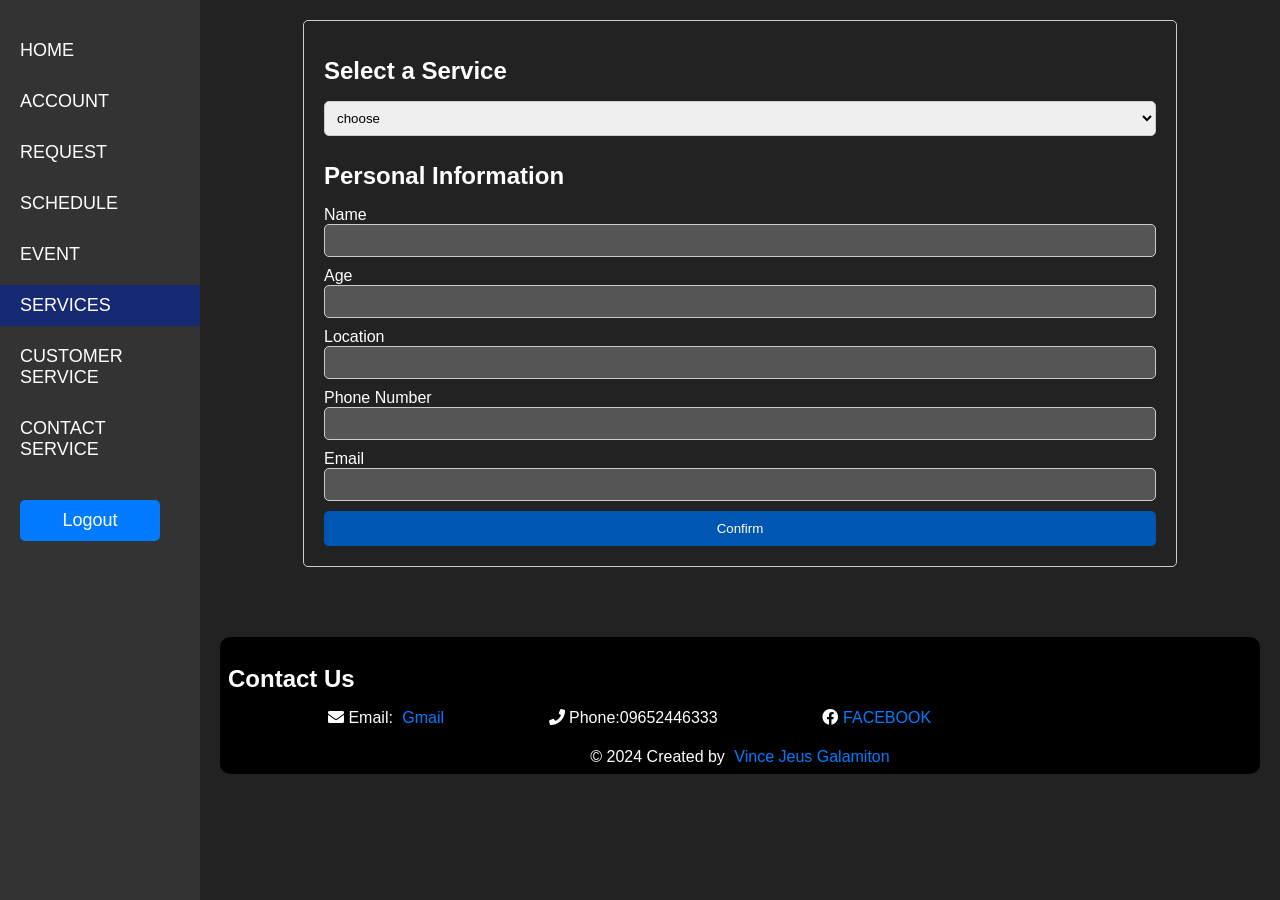
<file: service.html>
<!DOCTYPE html>
<html lang="en">

<head>
    <meta charset="UTF-8">
    <meta name="viewport" content="width=device-width, initial-scale=1.0">
    <title>Service</title>
    <link rel="stylesheet" href="index.css">
    <link rel="stylesheet" href="https://cdnjs.cloudflare.com/ajax/libs/font-awesome/5.15.4/css/all.min.css">
</head>

<body>
    <div class="side-nav">
        <a href="#" id="homeBtn" class="nav-link ">HOME</a>
        <a href="#" id="accountBtn" class="nav-link">ACCOUNT</a>
        <a href="#" id="requestBtn" class="nav-link">REQUEST</a>
        <a href="#" id="scheduleBtn" class="nav-link">SCHEDULE</a>
        <a href="#" id="eventBtn" class="nav-link">EVENT</a>
        <a href="#" id="servicesBtn" class="nav-link active">SERVICES</a>
        <a href="#" id="customerBtn" class="nav-link ">CUSTOMER SERVICE</a>
        <a href="#" id="contactBtn" class="nav-link" >CONTACT SERVICE</a>
        <a href="#" id="logoutBtn" class="nav-link logout">Logout</a>
    </div>

    <div class="content">
        <div id="serviceForm">
            <h1>Select a Service</h1>
            <select id="serviceSelect">
                <option value="choose">choose</option>
                <option value="barangay clearance">Barangay Clearance</option>
                <option value="Barangay Certificate of Indigency">Barangay Certificate of Indigency</option>
                <option value="certificate_of_residency">Certificate of Residency</option>
                <option value="Barangay Certificate of Good Moral Character">Barangay Certificate of Good Moral
                    Character</option>
                <option value="Barangay Health Clearance">Barangay Health Clearance</option>
                <option value="Barangay Clearance for Construction/Building">Barangay Clearance for
                    Construction/Building</option>
                <option value="Barangay Certification for Livelihood Activities">Barangay Certification for Livelihood
                    Activities</option>
                <option value="Barangay Certificate of Residence for Students">Barangay Certificate of Residence for
                    Students</option>
                <option value="Barangay Business Clearance for Events">Barangay Business Clearance for Events</option>
                <option value="Barangay Certificate of No Objection">Barangay Certificate of No Objection</option>
                <option value="Barangay Certification for Community Service">Barangay Certification for Community
                    Service</option>
                <option value="Barangay Certificate of Residence for Voter Registration">Barangay Certificate of
                    Residence for Voter Registration</option>
            </select>

            <h1>Personal Information</h1>
            <form id="personalInfoForm">
                <label for="name">Name</label>
                <input type="text" id="name" name="name" required><br>

                <label for="age">Age</label>
                <input type="number" id="age" name="age" required><br>

                <label for="location">Location</label>
                <input type="text" id="location" name="location" required><br>

                <label for="number">Phone Number</label>
                <input type="text" id="number" name="number" required><br>

                <label for="email">Email</label>
                <input type="email" id="email" name="email" required><br>

                <input type="submit" value="Confirm">
            </form>
        </div>

        <div class="contact-section">
            <h2>Contact Us</h2>
            <ul>
                <li><i class="fas fa-envelope"></i> Email: <a href="mailto:galamiton.vincejeus@gmail.com"
                        target="_blank">Gmail</a></li>
                <li><i class="fas fa-phone"></i> Phone:09652446333</li>
                <li><i class="fab fa-facebook"></i><a href="https://www.facebook.com/profile.php?id=100092391802135"
                        target="_blank">FACEBOOK</a></li>
            </ul>
            <div class="footer-content">
                <p class="year">&copy; 2024 Created by <a href="https://www.facebook.com/Darkcrow13/" class="link" target="_blank">Vince Jeus Galamiton</a></p>
        </div>
    </div>
    <div id="modal" class="modal">
        <div class="modal-content">
            <span class="close">&times;</span>
            <p id="confirmationMessage"></p>
        </div>
    </div>

    <script src="home1.js"></script>
    <script src="service.js"></script>
</body>

</html>
</file>
<file: index.css>
body {
    font-family: 'Arial', sans-serif;
    background-color: #222;
    color: #fff;
    margin: 0;
    padding: 0;
}

.container {
    max-width: 400px;
    margin: 50px auto;
    background: #333;
    padding: 20px;
    border-radius: 10px;
    box-shadow: 0 10px 20px rgba(0, 0, 0, 0.4);
}

.contact {
    text-align: center;
}


legend {
    font-size: 1.5em;
    font-weight: bold;
    margin-bottom: 20px;
    text-align: center;
}

input[type="message"],
input[type="scroll"],
input[type="number"],
input[type="email"],
input[type="text"],
input[type="number"],
input[type="name"],
input[type="age"],
input[type="location"],
input[type="phone"],
input[type="password"],
button {
    width: 95%;
    padding: 15px;
    margin-bottom: 20px;
    border: none;
    border-radius: 5px;
    background-color: #555;
    color: #fff;
}

input[type="message"]:focus,
input[type="scroll"]:focus,
input[type="number"]:focus,
input[type="email"]:focus,
input[type="password"]:focus,
input[type="name"]:focus,
input[type="age"]:focus,
input[type="location"]:focus,
input[type="phone"]:focus,
input[type="password"]:focus {
    background-color: #000000;
}

.button-container {
    display: flex;
    justify-content: space-between;
}

button {
    cursor: pointer;
}

button:hover {
    background-color: #777;
}

.container1 {
    text-align: center;
}

h1 {
    font-size: 1.5em;
}

a {
    text-decoration: none;
    color: #28a745;
}

a:hover {
    color: #218838;
    background-color: #fff;
    border-radius: 5px;
}

.register-success {
    background-color: #4CAF50;
    color: white;
    padding: 16px 20px;
    border-radius: 8px;
    font-size: 18px;
}

#passwordMessage {
    color: red;
}


.login-success {
    color: green;
}

.login-error {
    color: red;
}

#loginMessage {
    display: none;
}



.logout {
    border-radius: 5px;
    width: 100px;
    text-decoration: none;
    transition: background-color 0.3s ease;
    margin-left: 90%;
}

.logout:hover {
    background-color: #0056b3;
}

.table-container {
    margin: 20px 0;
    background-color: #222;
    border-radius: 8px;
    box-shadow: 0 2px 4px rgba(0, 0, 0, 0.1);
    padding: 20px;
}

.table-container h2 {
    margin-top: 0;
    font-size: 1.2em;
    color: #222;
}

table {
    width: 100%;
    border-collapse: collapse;
}

table th,
table td {
    padding: 10px;
    border-bottom: 1px solid #222;
    text-align: left;
    border: solid black;
}

table th {
    background-color: #f5f5f5;
    font-weight: bold;
    color: #333;
}



.side-nav {
    height: 100%;
    width: 200px;
    position: fixed;
    top: 0;
    left: 0;
    background-color: #333;
    overflow-x: hidden;
    padding-top: 20px;
}

.side-nav a {
    padding: 10px 20px;
    text-decoration: none;
    font-size: 18px;
    color: #fff;
    display: block;
    display: flex;
    flex-direction: column;
    justify-content: space-between;
    margin-top: 10px;
}

.side-nav a:hover {
    background-color: #555;
}

.content {
    margin-left: 200px;
    padding: 20px;
}

.nav-link.logout {
    margin-top: 15%;
    margin-left: 10%;
    background-color: #007bff;
    color: #fff;
    border: none;
    border-radius: 5px;
    text-decoration: none;
    cursor: pointer;
    text-align: center;
}

.nav-link.logout:hover {
    background-color: #0056b3;
}



.content {
    padding: 20px;
}

.aboutus {
    font-size: 2.5em;
    font-weight: bold;
    text-align: center;
    margin-bottom: 20px;
}

.barangay {
    font-size: 2em;
    font-weight: bold;
    text-align: center;
    margin-bottom: 20px;
}

.about-content {
    font-size: 1.1em;
    line-height: 1.6;
}

.about-content p {
    margin-bottom: 20px;
}

.about-content h2 {
    font-size: 1.5em;
    font-weight: bold;
    margin-top: 20px;
    margin-bottom: 10px;
}

.about-content ul {
    list-style-type: disc;
    margin-left: 20px;
}

.about-content ul li {
    margin-bottom: 10px;
}

.about-content strong {
    font-weight: bold;
}

.about-content em {
    font-style: italic;
}

.contact-section {
    background-color: #000000;
    padding: 8px;
    border-radius: 10px;
    margin-top: 70px;
}

.contact-section h2 {
    margin-bottom: 10px;
}

.contact-section ul {
    list-style-type: none;
    padding: 0;
}

.contact-section ul li {
    margin-bottom: 5px;
    display: flex;
    align-items: center;
    display: inline-block;
    margin-left: 100px;
}

.contactus {
    text-align: center;
}

.contact-section a {
    text-decoration: none;
    color: #007bff;
    margin-left: 5px;
}

.active {
    background-color: #162973;
    color: #fff;
}




.content-information {
    background-color: #000000;
    padding: 20px;
    border-radius: 10px;
    margin-top: 20px;
}

.information {
    font-size: 24px;
    margin-bottom: 20px;
    text-align: center;
}

.details {
    margin-bottom: 10px;
    font-size: 20px;
    margin: 20px;
}

.details label {
    font-weight: bold;
}

.details span {
    margin-left: 10px;
}

.container-request {
    display: flex;
    justify-content: space-between;
    align-items: flex-start;
}

.request-form {
    flex: 1;
    margin-right: 10px;
    border: solid rgb(0, 0, 0);
}

.request-list {
    flex: 1;
    border: solid black;
}

.requestform {
    text-align: center;
}

.requestformlist {
    margin-top: 10px;
}

.requestformlist ol {
    margin-bottom: 10px;
    padding: 5px;
    background-color: #000000;
    border-radius: 5px;
}

#requestForm input,
#requestForm select {
    width: 80%;
    padding: 8px;
    margin-bottom: 10px;
    box-sizing: border-box;
    margin-right: 20px;
}

#requestForm button {
    background-color: #007bff;
    color: #fff;
    border: none;
    padding: 10px 20px;
    cursor: pointer;
}

#requestForm button:hover {
    background-color: #0056b3;
}

.col-img {
    max-width: 300px;
}

.col-img img {
    max-width: 100%;
    height: auto;
}

#serviceForm {
    width: 80%;
    margin: auto;
    padding: 20px;
    border: 1px solid #ccc;
    border-radius: 5px;
}

#serviceForm h2 {
    margin-bottom: 10px;
}

#serviceForm select,
#serviceForm input[type="text"],
#serviceForm input[type="number"],
#serviceForm input[type="email"] {
    width: 100%;
    padding: 8px;
    margin-bottom: 10px;
    border: 1px solid #ccc;
    border-radius: 5px;
    box-sizing: border-box;
}

#serviceForm input[type="submit"] {
    width: 100%;
    padding: 10px;
    background-color: #0056b3;
    color: white;
    border: none;
    border-radius: 5px;
    cursor: pointer;
}

#serviceForm input[type="submit"]:hover {
    background-color: #0775ea;
}


.modal {
    display: none;
    position: fixed;
    z-index: 1;
    left: 0;
    top: 0;
    width: 100%;
    height: 100%;
    overflow: auto;
    background-color: rgb(0, 0, 0);
    background-color: rgba(0, 0, 0, 0.4);
}

.modal-content {
    background-color: #000000;
    margin: 15% auto;
    padding: 20px;
    border: 1px solid #888;
    width: 80%;
}

.close {
    color: #aaa;
    float: right;
    font-size: 28px;
    font-weight: bold;
}

.close:hover,
.close:focus {
    color: black;
    text-decoration: none;
    cursor: pointer;
}

.footer-content {
    max-width: 960px;
    margin: 0 auto;
}

.year {
    margin: 0;
    font-size: 16px;
    text-align: center;
}

.link {
    color: #fff;
    text-decoration: none;
}

.service {
    list-style: none;
    padding: 0;
}

.customer {
    margin-bottom: 10px;
}

.customer a {
    padding: 5px 1px;
    text-decoration: none;
    font-size: 10px;
    color: rgb(255, 255, 255);
    display: block;
    flex-direction: column;
    justify-content: space-between;
    margin-top: 10px;
    background-color: rgb(0, 0, 0);
    text-align: center;
}

#message-label {
    display: block;
    margin-bottom: 10px;
    font-weight: bold;
}

#message1 {
    width: 100%;
    padding: 8px;
    border: 1px solid #ccc;
    border-radius: 4px;
    resize: vertical;
}

#message1:required {
    border-color: red;
}

#message-label:after {
    content: '*';
    color: red;
}

.contact-section1 {
    background-color: #000000;
    padding: 20px;
    border-radius: 5px;
    box-shadow: 0 0 10px rgba(0, 0, 0, 0.018);
    margin-top: 100px;
}

.contact-section1 h2 {
    font-size: 24px;
    margin-bottom: 10px;
    color: #ffffff;
    text-align: center;
}

.contact-service {
    list-style-type: none;
    padding: 0;
}

.contact-service li {
    margin-bottom: 10px;
    color: #ffffff;
    margin-top: 50px;
}

.contact-service li i {
    margin-right: 10px;
    color: #007bff;
}

.contact-service li a {
    color: #007bff;
    text-decoration: none;
}

.contact-service li a:hover {
    text-decoration: underline;
}

@media only screen and (max-width: 600px) {

    .container {
        max-width: 90%;
        margin: 50px auto;
        padding: 10px;
    }

    .side-nav {
        width: 100px;
        padding-top: 10px;
    }

    .content {
        margin-left: 0;
        padding: 10px;
    }

    .logout {
        margin-left: auto;
    }

    .col-img {
        max-width: 100%;
    }

    #serviceForm {
        width: 100%;
    }

    #serviceForm input[type="text"],
    #serviceForm input[type="number"],
    #serviceForm input[type="email"],
    #serviceForm select {
        width: 100%;
    }

    .request-form,
    .request-list {
        flex: 100%;
        margin-right: 0;
        margin-bottom: 20px;
    }

    #requestForm input,
    #requestForm select {
        width: 100%;
        margin-right: 0;
    }

    .modal-content {
        width: 90%;
    }
}
</file>
